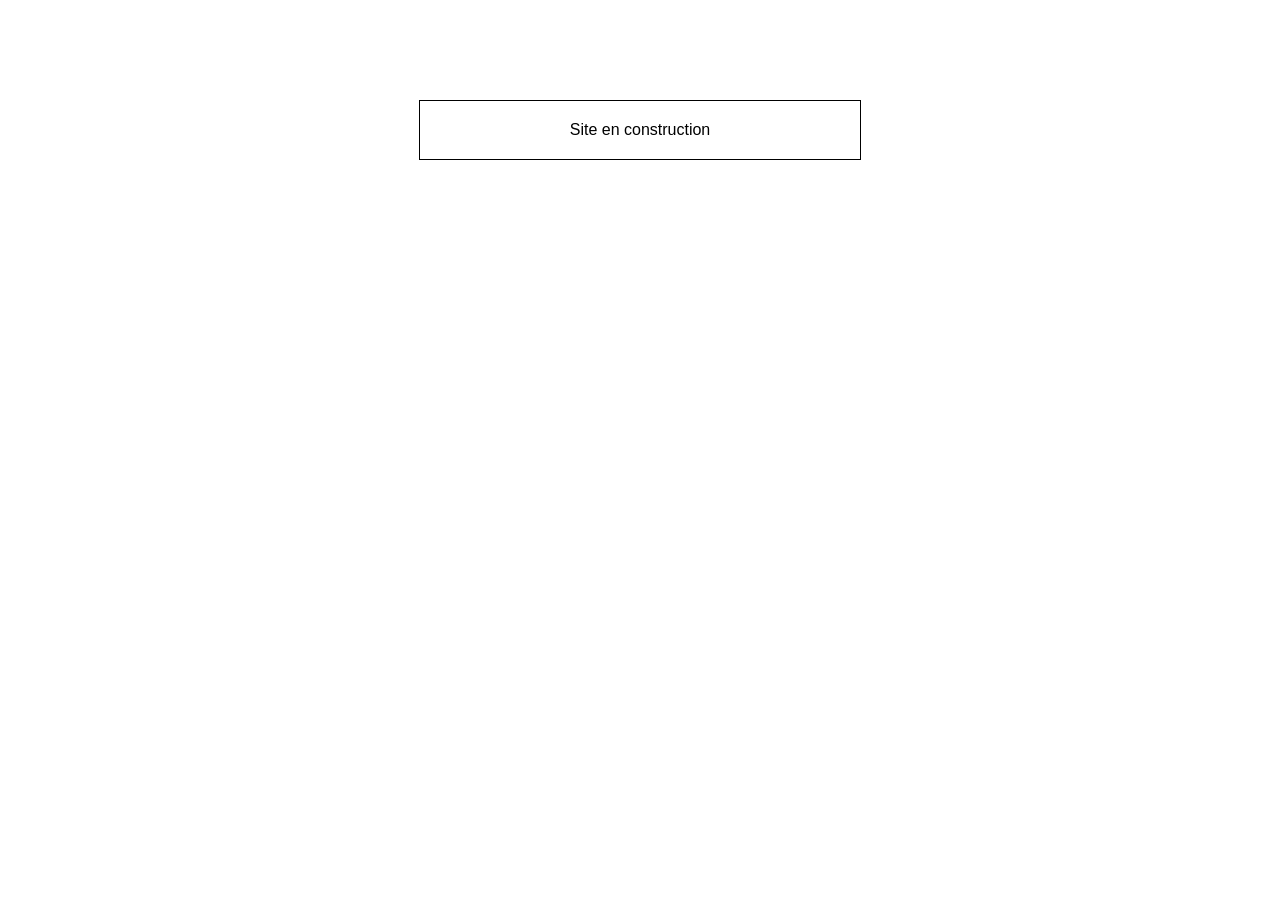
<file: index.html>
<!DOCTYPE html>
<html lang="fr">
<head>
    <meta charset="UTF-8">
    <meta name="viewport" content="width=device-width, initial-scale=1.0">
    <title>Unis-Vers Social</title>
</head>
<body>
    <div style="border: 1px solid #000; padding: 20px; max-width: 400px; margin: 100px auto; text-align: center; font-family: sans-serif;">
        Site en construction
    </div>
</body>
</html>
</file>
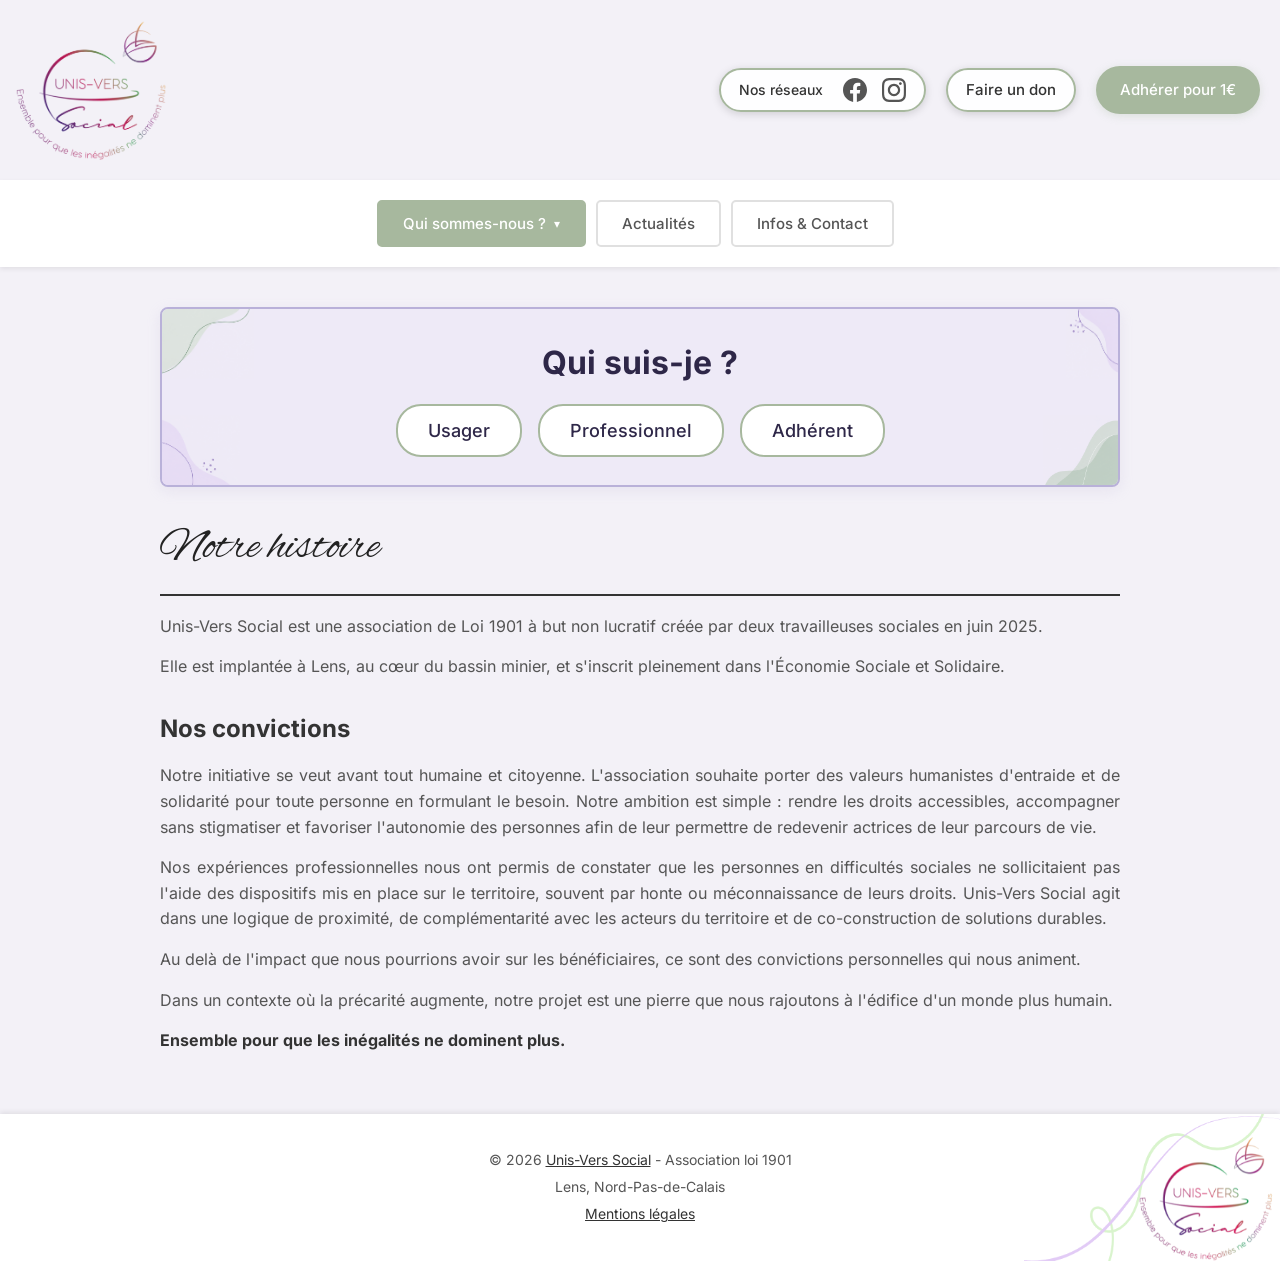
<file: private/index.html>
<!DOCTYPE html>
<html lang="fr">
<head>
    <meta charset="UTF-8">
    <meta name="viewport" content="width=device-width, initial-scale=1.0">
    <title>Unis-Vers Social - Association</title>
    <link rel="stylesheet" href="style.css">
    <script>
        // Restaure le vrai chemin après le fallback GitHub Pages (voir 404.html)
        (function () {
            var redirect = sessionStorage.redirect;
            delete sessionStorage.redirect;
            if (redirect && redirect !== location.pathname) {
                history.replaceState(null, null, redirect);
            }
        })();
    </script>
</head>
<body>
    <!-- Load Facebook SDK for JavaScript -->
    <div id="fb-root"></div>
    <script async defer crossorigin="anonymous" 
            src="https://connect.facebook.net/fr_FR/sdk.js#xfbml=1&version=v18.0"></script>

    <!-- Bandeau avec logo -->
    <header class="header-banner">
        <div class="header-content">
            <img src="logo.png" alt="Unis-Vers Social" class="logo-image" id="logoHome">
            <button type="button" class="mobile-menu-toggle" id="mobileMenuToggle" aria-label="Ouvrir le menu" aria-expanded="false" aria-controls="headerActions">
                <span></span>
                <span></span>
                <span></span>
            </button>
            <div class="header-actions" id="headerActions">
                <div class="social-networks">
                    <span class="social-label">Nos réseaux</span>
                    <a href="https://www.facebook.com/share/1DfZXjFBxr/" target="_blank" class="social-link" title="Facebook">
                    <svg width="24" height="24" viewBox="0 0 24 24" fill="currentColor">
                        <path d="M24 12.073c0-6.627-5.373-12-12-12s-12 5.373-12 12c0 5.99 4.388 10.954 10.125 11.854v-8.385H7.078v-3.47h3.047V9.43c0-3.007 1.792-4.669 4.533-4.669 1.312 0 2.686.235 2.686.235v2.953H15.83c-1.491 0-1.956.925-1.956 1.874v2.25h3.328l-.532 3.47h-2.796v8.385C19.612 23.027 24 18.062 24 12.073z"/>
                    </svg>
                </a>
                <a href="#" target="_blank" class="social-link" title="Instagram">
                    <svg width="24" height="24" viewBox="0 0 24 24" fill="currentColor">
                        <path d="M12 2.163c3.204 0 3.584.012 4.85.07 3.252.148 4.771 1.691 4.919 4.919.058 1.265.069 1.645.069 4.849 0 3.205-.012 3.584-.069 4.849-.149 3.225-1.664 4.771-4.919 4.919-1.266.058-1.644.07-4.85.07-3.204 0-3.584-.012-4.849-.07-3.26-.149-4.771-1.699-4.919-4.92-.058-1.265-.07-1.644-.07-4.849 0-3.204.013-3.583.07-4.849.149-3.227 1.664-4.771 4.919-4.919 1.266-.057 1.645-.069 4.849-.069zm0-2.163c-3.259 0-3.667.014-4.947.072-4.358.2-6.78 2.618-6.98 6.98-.059 1.281-.073 1.689-.073 4.948 0 3.259.014 3.668.072 4.948.2 4.358 2.618 6.78 6.98 6.98 1.281.058 1.689.072 4.948.072 3.259 0 3.668-.014 4.948-.072 4.354-.2 6.782-2.618 6.979-6.98.059-1.28.073-1.689.073-4.948 0-3.259-.014-3.667-.072-4.947-.196-4.354-2.617-6.78-6.979-6.98-1.281-.059-1.69-.073-4.949-.073zm0 5.838c-3.403 0-6.162 2.759-6.162 6.162s2.759 6.163 6.162 6.163 6.162-2.759 6.162-6.163c0-3.403-2.759-6.162-6.162-6.162zm0 10.162c-2.209 0-4-1.79-4-4 0-2.209 1.791-4 4-4s4 1.791 4 4c0 2.21-1.791 4-4 4zm6.406-11.845c-.796 0-1.441.645-1.441 1.44s.645 1.44 1.441 1.44c.795 0 1.439-.645 1.439-1.44s-.644-1.44-1.439-1.44z"/>
                    </svg>
                </a>
            </div>
            <a href="https://www.helloasso.com/associations/unis-vers-social/paiements/dons-association-unis-vers-social" target="_blank" class="donation-button-secondary" id="donationButton">
                Faire un don
            </a>
            <a href="https://urls.fr/rb1Bbg" target="_blank" class="join-button" id="joinButton">
                Adhérer pour 1€
            </a>
            </div>
        </div>
    </header>

    <!-- Navigation -->
    <nav class="navigation">
        <div class="nav-item has-submenu nav-not-adherent" data-submenu="qui-sommes-nous">
            <button type="button" class="nav-button nav-category-toggle active" aria-expanded="false">
                Qui sommes-nous ? <span class="nav-chevron-inline">▾</span>
            </button>
            <div class="nav-dropdown" data-submenu-panel="qui-sommes-nous">
                <button type="button" class="nav-button nav-always active" data-section="identite">Notre histoire</button>

                <button type="button" class="nav-button nav-always" data-section="equipes">Nos équipes</button>
            </div>
        </div>

        <div class="nav-item has-submenu nav-profile-only nav-hidden" data-submenu="services">
            <div class="nav-item-buttons">
                <button class="nav-button"
                        data-target-usager="services-usager"
                        data-target-professionnel="services-professionnel">Nos services & missions</button>
                <button type="button" class="nav-chevron-toggle" aria-label="Afficher les sous-pages" aria-expanded="false">▾</button>
            </div>
            <div class="nav-dropdown" data-submenu-panel="services"></div>
        </div>

        <button class="nav-button nav-profile-only nav-hidden"
                data-target-usager="modalites-usager"
                data-target-professionnel="modalites-professionnel">Nos modalités d'intervention</button>
        <button class="nav-button nav-pro-only nav-hidden"
                data-target-professionnel="partenaires-professionnel">Nos partenaires & financeurs</button>

        <div class="nav-item has-submenu nav-adherent-only nav-hidden" data-submenu="assemblee">
            <button type="button" class="nav-button nav-category-toggle" aria-expanded="false">
                Assemblée générale <span class="nav-chevron-inline">▾</span>
            </button>
            <div class="nav-dropdown" data-submenu-panel="assemblee"></div>
        </div>

        <button class="nav-button nav-always" data-section="actualites">Actualités</button>
        <button class="nav-button nav-always" data-section="contact">Infos & Contact</button>
        <span class="nav-profile-switcher" id="profileSwitcher"></span>
    </nav>

    <!-- Contenu principal -->
    <main class="main-content">
        <!-- Notre histoire -->
        <section class="content-section active" id="identite">
            <!-- Sélecteur de profil -->
            <div class="profile-selector">
                <div class="profile-selector-corners" aria-hidden="true">
                    <span class="corner-tl"></span>
                    <span class="corner-tr"></span>
                    <span class="corner-bl"></span>
                    <span class="corner-br"></span>
                </div>
                <p class="profile-selector-label">Qui suis-je ?</p>
                <div class="profile-selector-options">
                    <button class="profile-button" data-profile="usager">Usager</button>
                    <button class="profile-button" data-profile="professionnel">Professionnel</button>
                    <button class="profile-button" data-profile="adherent">Adhérent</button>
                </div>
            </div>

            <h1>Notre histoire</h1>

            <p>Unis-Vers Social est une association de Loi 1901 à but non lucratif créée par deux travailleuses sociales en juin 2025.</p>
            <p>Elle est implantée à Lens, au cœur du bassin minier, et s'inscrit pleinement dans l'Économie Sociale et Solidaire.</p>

            <h2>Nos convictions</h2>
            <p>Notre initiative se veut avant tout humaine et citoyenne. L'association souhaite porter des valeurs humanistes d'entraide et de solidarité pour toute personne en formulant le besoin. Notre ambition est simple : rendre les droits accessibles, accompagner sans stigmatiser et favoriser l'autonomie des personnes afin de leur permettre de redevenir actrices de leur parcours de vie.</p>
            <p>Nos expériences professionnelles nous ont permis de constater que les personnes en difficultés sociales ne sollicitaient pas l'aide des dispositifs mis en place sur le territoire, souvent par honte ou méconnaissance de leurs droits. Unis-Vers Social agit dans une logique de proximité, de complémentarité avec les acteurs du territoire et de co-construction de solutions durables.</p>
            <p>Au delà de l'impact que nous pourrions avoir sur les bénéficiaires, ce sont des convictions personnelles qui nous animent.</p>
            <p>Dans un contexte où la précarité augmente, notre projet est une pierre que nous rajoutons à l'édifice d'un monde plus humain.</p>
            <p><strong>Ensemble pour que les inégalités ne dominent plus.</strong></p>
        </section>

        <!-- Accueil profil Usager -->
        <section class="content-section" id="accueil-usager">
            <h1>Espace Usager</h1>
            <p>Contenu à venir.</p>
        </section>

        <!-- Accueil profil Professionnel -->
        <section class="content-section" id="accueil-professionnel">
            <h1>Espace Professionnel</h1>
            <p>Contenu à venir.</p>
        </section>

        <!-- Accueil profil Adhérent -->
        <section class="content-section" id="accueil-adherent">
            <h1>Espace Adhérent</h1>
            <p>Contenu à venir.</p>
        </section>

        <!-- Écran de code d'accès Adhérent -->
        <section class="content-section" id="adherent-code">
            <h1>Espace Adhérent</h1>
            <p>Cet espace est réservé aux adhérents de l'association. Merci de saisir votre code d'accès pour continuer.</p>
            <form id="adherentCodeForm" class="adherent-code-form">
                <input type="text" id="adherentCodeInput" class="adherent-code-input" placeholder="Code d'accès" autocomplete="off">
                <button type="submit" class="nav-button">Valider</button>
            </form>
            <p id="adherentCodeError" class="adherent-code-error" hidden>Code incorrect, merci de réessayer.</p>
        </section>

        <!-- Assemblée générale - Documents -->
        <section class="content-section" id="ag-documents">
            <h1>Documents</h1>
            <p>Contenu à venir.</p>
        </section>

        <!-- Assemblée générale - Évènements à venir -->
        <section class="content-section" id="ag-evenements">
            <h1>Évènements à venir</h1>
            <p>Contenu à venir.</p>
        </section>

        <!-- Assemblée générale - Mes propositions -->
        <section class="content-section" id="ag-propositions">
            <h1>Mes propositions</h1>
            <p>Vous avez une idée à soumettre au bureau de l'association ? Utilisez le formulaire ci-dessous.</p>
            <form id="propositionForm" class="proposition-form">
                <label for="propositionNom">Nom</label>
                <input type="text" id="propositionNom" name="nom" required>

                <label for="propositionPrenom">Prénom</label>
                <input type="text" id="propositionPrenom" name="prenom" required>

                <label for="propositionEmail">Email</label>
                <input type="email" id="propositionEmail" name="email" required>

                <label for="propositionTitre">Titre de la proposition</label>
                <input type="text" id="propositionTitre" name="titre" required>

                <label for="propositionDetail">Votre proposition</label>
                <textarea id="propositionDetail" name="detail" rows="6" required></textarea>

                <button type="submit" class="nav-button">Je soumets mon idée</button>
            </form>
            <p id="propositionSuccess" class="proposition-success" hidden>Merci, votre proposition a bien été enregistrée !</p>
        </section>

        <!-- Nos services & missions - Usager -->
        <section class="content-section" id="services-usager">
            <h1>Nos services & missions</h1>
            <p>Unis-Vers social propose à ses usagers des accompagnements individuels ou collectifs adaptés aux besoins de chacun.</p>
            <div class="service-cards">
                <button type="button" class="service-card service-card-violet" data-section="accompagnements-individuels">
                    <span class="service-card-silhouette service-card-silhouette-solo" aria-hidden="true"></span>
                    <span class="service-card-title">Accompagnements individuels</span>
                </button>
                <button type="button" class="service-card service-card-green" data-section="accompagnements-collectifs">
                    <span class="service-card-silhouette service-card-silhouette-groupe" aria-hidden="true"></span>
                    <span class="service-card-title">Accompagnements collectifs</span>
                </button>
            </div>
        </section>

        <!-- Nos services & missions - sous-pages Usager -->
        <section class="content-section" id="accompagnements-individuels">
            <h1>L'association peut vous aider sur :</h1>
            <div class="theme-accordion">
                <div class="theme-accordion-item">
                    <button type="button" class="theme-accordion-toggle theme-accent-1" aria-expanded="false" aria-controls="theme-panel-1">
                        <span class="theme-accordion-dot" aria-hidden="true"></span>
                        <span class="theme-accordion-label">Ouverture &amp; maintien de droits</span>
                        <span class="theme-accordion-chevron" aria-hidden="true">▾</span>
                    </button>
                    <div class="theme-accordion-panel" id="theme-panel-1" hidden>
                        <ul>
                            <li>Droits CAF</li>
                            <li>Droits CPAM</li>
                            <li>Droits CARSAT</li>
                            <li>Droits France Travail</li>
                            <li>Aide alimentaire</li>
                        </ul>
                    </div>
                </div>
                <div class="theme-accordion-item">
                    <button type="button" class="theme-accordion-toggle theme-accent-2" aria-expanded="false" aria-controls="theme-panel-2">
                        <span class="theme-accordion-dot" aria-hidden="true"></span>
                        <span class="theme-accordion-label">Administratif &amp; juridique</span>
                        <span class="theme-accordion-chevron" aria-hidden="true">▾</span>
                    </button>
                    <div class="theme-accordion-panel" id="theme-panel-2" hidden>
                        <ul>
                            <li>Aide à la gestion de documents</li>
                            <li>Remplir ou comprendre un formulaire</li>
                            <li>Être conseillé ou orienté</li>
                        </ul>
                    </div>
                </div>
                <div class="theme-accordion-item">
                    <button type="button" class="theme-accordion-toggle theme-accent-3" aria-expanded="false" aria-controls="theme-panel-3">
                        <span class="theme-accordion-dot" aria-hidden="true"></span>
                        <span class="theme-accordion-label">Budget</span>
                        <span class="theme-accordion-chevron" aria-hidden="true">▾</span>
                    </button>
                    <div class="theme-accordion-panel" id="theme-panel-3" hidden>
                        <ul>
                            <li>Établir ou gérer le budget</li>
                            <li>Prioriser les dépenses</li>
                            <li>Demander une aide financière</li>
                        </ul>
                    </div>
                </div>
                <div class="theme-accordion-item">
                    <button type="button" class="theme-accordion-toggle theme-accent-4" aria-expanded="false" aria-controls="theme-panel-4">
                        <span class="theme-accordion-dot" aria-hidden="true"></span>
                        <span class="theme-accordion-label">Logement</span>
                        <span class="theme-accordion-chevron" aria-hidden="true">▾</span>
                    </button>
                    <div class="theme-accordion-panel" id="theme-panel-4" hidden>
                        <ul>
                            <li>Faire et suivre ma demande de logement</li>
                            <li>Demander une mutation</li>
                            <li>Être reconnu prioritaire</li>
                            <li>Obtenir une aide à l'installation</li>
                            <li>FSL / FPEL</li>
                            <li>Adapter mon logement</li>
                            <li>Logement indigne ou indécent</li>
                        </ul>
                    </div>
                </div>
                <div class="theme-accordion-item">
                    <button type="button" class="theme-accordion-toggle theme-accent-5" aria-expanded="false" aria-controls="theme-panel-5">
                        <span class="theme-accordion-dot" aria-hidden="true"></span>
                        <span class="theme-accordion-label">Parentalité</span>
                        <span class="theme-accordion-chevron" aria-hidden="true">▾</span>
                    </button>
                    <div class="theme-accordion-panel" id="theme-panel-5" hidden>
                        <ul>
                            <li>Aide aux démarches suite séparation ou divorce</li>
                        </ul>
                    </div>
                </div>
                <div class="theme-accordion-item">
                    <button type="button" class="theme-accordion-toggle theme-accent-6" aria-expanded="false" aria-controls="theme-panel-6">
                        <span class="theme-accordion-dot" aria-hidden="true"></span>
                        <span class="theme-accordion-label">Jeunes et étudiants</span>
                        <span class="theme-accordion-chevron" aria-hidden="true">▾</span>
                    </button>
                    <div class="theme-accordion-panel" id="theme-panel-6" hidden>
                        <ul>
                            <li>Contrat jeune majeur</li>
                            <li>Bourse</li>
                            <li>RSA jeunes</li>
                            <li>Génération HDF</li>
                            <li>Aide au permis de conduire</li>
                        </ul>
                    </div>
                </div>
                <div class="theme-accordion-item">
                    <button type="button" class="theme-accordion-toggle theme-accent-7" aria-expanded="false" aria-controls="theme-panel-7">
                        <span class="theme-accordion-dot" aria-hidden="true"></span>
                        <span class="theme-accordion-label">Insertion professionnelle</span>
                        <span class="theme-accordion-chevron" aria-hidden="true">▾</span>
                    </button>
                    <div class="theme-accordion-panel" id="theme-panel-7" hidden>
                        <ul>
                            <li>Aide à la rédaction de CV et lettre de motivation</li>
                            <li>Levée des freins périphériques</li>
                            <li>Orientation vers les acteurs du territoire</li>
                        </ul>
                    </div>
                </div>
                <div class="theme-accordion-item">
                    <button type="button" class="theme-accordion-toggle theme-accent-8" aria-expanded="false" aria-controls="theme-panel-8">
                        <span class="theme-accordion-dot" aria-hidden="true"></span>
                        <span class="theme-accordion-label">Santé</span>
                        <span class="theme-accordion-chevron" aria-hidden="true">▾</span>
                    </button>
                    <div class="theme-accordion-panel" id="theme-panel-8" hidden>
                        <ul>
                            <li>Complémentaire santé solidaire</li>
                            <li>Indemnités journalières</li>
                            <li>Invalidité</li>
                            <li>Maladie professionnelle</li>
                        </ul>
                    </div>
                </div>
                <div class="theme-accordion-item">
                    <button type="button" class="theme-accordion-toggle theme-accent-9" aria-expanded="false" aria-controls="theme-panel-9">
                        <span class="theme-accordion-dot" aria-hidden="true"></span>
                        <span class="theme-accordion-label">Handicap</span>
                        <span class="theme-accordion-chevron" aria-hidden="true">▾</span>
                    </button>
                    <div class="theme-accordion-panel" id="theme-panel-9" hidden>
                        <ul>
                            <li>Dossier MDPH</li>
                            <li>Allocation Adulte Handicapé (AAH)</li>
                            <li>Allocation d'Éducation Enfant Handicapé (AEEH)</li>
                            <li>Reconnaissance en Qualité de Travailleur Handicapé (RQTH)</li>
                            <li>Prestation Compensatoire du Handicap (PCH)</li>
                            <li>Orientation scolaire et professionnelle</li>
                        </ul>
                    </div>
                </div>
                <div class="theme-accordion-item">
                    <button type="button" class="theme-accordion-toggle theme-accent-10" aria-expanded="false" aria-controls="theme-panel-10">
                        <span class="theme-accordion-dot" aria-hidden="true"></span>
                        <span class="theme-accordion-label">Vieillissement</span>
                        <span class="theme-accordion-chevron" aria-hidden="true">▾</span>
                    </button>
                    <div class="theme-accordion-panel" id="theme-panel-10" hidden>
                        <ul>
                            <li>Retraite et complémentaire</li>
                            <li>Allocation de Solidarité aux Personnes Âgées (ASPA)</li>
                            <li>Allocation Personnalisée d'Autonomie (APA)</li>
                            <li>Aide sociale départementale</li>
                            <li>Bien vieillir chez soi</li>
                        </ul>
                    </div>
                </div>
            </div>
        </section>
        <section class="content-section" id="accompagnements-collectifs">
            <h1>Accompagnements collectifs</h1>
            <p>Des ateliers thématiques de groupe seront prochainement proposés. Chacun d'entre eux sera organisé pour et avec vous. Restez connectés.</p>
        </section>

        <!-- Nos services & missions - Professionnel -->
        <section class="content-section" id="services-professionnel">
            <h1>Nos services & missions</h1>
            <p>Unis-Vers Social intervient auprès de l'ensemble des habitants qui rencontrent des difficultés sociales, administratives ou d'accès aux droits.</p>
            
            <h2>Nos missions principales</h2>
            <ul>
                <li>Réaliser un diagnostic social individualisé et définir des objectifs d'accompagnement adaptés</li>
                <li>Informer les personnes sur leurs droits et dispositifs existants</li>
                <li>Accompagner les démarches administratives et sociales, tout en favorisant l'autonomie</li>
                <li>Constituer et déposer des dossiers d'aides nécessitant l'intervention d'un travailleur social</li>
                <li>Garantir l'accès aux droits des publics isolés ou fragilisés, notamment par des actions « aller-vers »</li>
                <li>Faciliter la prise en charge des problématiques sociales sur le territoire</li>
                <li>Travailler en réseau avec les acteurs sociaux, médico-sociaux et institutionnels</li>
            </ul>

            <h2>Le pôle social</h2>
            <p>Nos actions s'organisent autour de plusieurs axes complémentaires :</p>
            <ul>
                <li><strong>Accès au droit :</strong> information, orientation, accompagnement administratif</li>
                <li><strong>Vie sociale :</strong> ateliers et actions collectives favorisant le lien social (budget, logement, parentalité, insertion, numérique, écologie…)</li>
                <li><strong>Marchés publics et appels à projets :</strong> développement d'actions structurantes pour pérenniser les missions de l'association</li>
            </ul>
        </section>

        <!-- Nos équipes -->
        <section class="content-section" id="equipes">
            <!-- Sélecteur de profil -->
            <div class="profile-selector">
                <div class="profile-selector-corners" aria-hidden="true">
                    <span class="corner-tl"></span>
                    <span class="corner-tr"></span>
                    <span class="corner-bl"></span>
                    <span class="corner-br"></span>
                </div>
                <p class="profile-selector-label">Qui suis-je ?</p>
                <div class="profile-selector-options">
                    <button class="profile-button" data-profile="usager">Usager</button>
                    <button class="profile-button" data-profile="professionnel">Professionnel</button>
                    <button class="profile-button" data-profile="adherent">Adhérent</button>
                </div>
            </div>

            <h1>Nos équipes</h1>
            <p>L'association repose sur une dynamique collective et engagée.</p>

            <h2>Les dirigeantes</h2>
            <p>L'association est portée par un duo complémentaire de professionnelles engagées :</p>
            <div class="team-grid">
                <div class="team-card">
                    <div class="team-card-corners team-card-corners-a" aria-hidden="true">
                        <span class="team-corner-bl"></span>
                        <span class="team-corner-tr"></span>
                    </div>
                    <div class="team-card-header">
                        <div class="team-photo-col">
                            <div class="team-avatar">
                                <img src="gwen.png" alt="Photo de Gwen" class="team-photo">
                            </div>
                            <h3 class="team-name-arc">
                                <svg viewBox="0 0 160 54" focusable="false" aria-hidden="true">
                                    <path id="arc-gwen" d="M 10 19 Q 80 46 150 19" fill="none"></path>
                                    <text><textPath href="#arc-gwen" startOffset="50%" text-anchor="middle">Gwen</textPath></text>
                                </svg>
                                <span class="sr-only">Gwen</span>
                            </h3>
                        </div>
                        <div class="team-role-col">
                            <p class="team-role">Conseillère en économie sociale et familiale, co-dirigeante de l'association et bénévole.</p>
                            <div class="team-postit">
                                <img src="pin.png" alt="" class="team-postit-pin" aria-hidden="true">
                                <p class="team-postit-title">Les +</p>
                                <p>Administratif/juridique, logement, budget, insertion, partenariats</p>
                            </div>
                        </div>
                    </div>
                </div>
                <div class="team-card">
                    <div class="team-card-corners team-card-corners-b" aria-hidden="true">
                        <span class="team-corner-bl"></span>
                        <span class="team-corner-tr"></span>
                    </div>
                    <div class="team-card-header">
                        <div class="team-photo-col">
                            <div class="team-avatar">
                                <img src="lea.png" alt="Photo de Léa" class="team-photo">
                            </div>
                            <h3 class="team-name-arc">
                                <svg viewBox="0 0 160 54" focusable="false" aria-hidden="true">
                                    <path id="arc-lea" d="M 10 19 Q 80 46 150 19" fill="none"></path>
                                    <text><textPath href="#arc-lea" startOffset="50%" text-anchor="middle">Léa</textPath></text>
                                </svg>
                                <span class="sr-only">Léa</span>
                            </h3>
                        </div>
                        <div class="team-role-col">
                            <p class="team-role">Monitrice éducatrice, co-dirigeante de l'association et bénévole.</p>
                            <div class="team-postit">
                                <img src="pin.png" alt="" class="team-postit-pin" aria-hidden="true">
                                <p class="team-postit-title">Les +</p>
                                <p>Santé, vieillissement, handicap, logement, budget, finances</p>
                            </div>
                        </div>
                    </div>
                </div>
            </div>

            <h2>Une équipe engagée</h2>
            <p><strong>Les bénévoles</strong>, au cœur de notre action, partagent nos valeurs de solidarité et de bienveillance. Ils contribuent activement à la vie de l'association et à la lutte contre les difficultés du quotidien.</p>
            <div class="team-grid">
                <div class="team-card">
                    <div class="team-card-corners team-card-corners-b" aria-hidden="true">
                        <span class="team-corner-bl"></span>
                        <span class="team-corner-tr"></span>
                    </div>
                    <div class="team-card-header">
                        <div class="team-photo-col">
                            <div class="team-avatar">
                                <img src="lucas.png" alt="Photo de Lucas" class="team-photo">
                            </div>
                            <h3 class="team-name-arc">
                                <svg viewBox="0 0 160 54" focusable="false" aria-hidden="true">
                                    <path id="arc-lucas" d="M 10 19 Q 80 46 150 19" fill="none"></path>
                                    <text><textPath href="#arc-lucas" startOffset="50%" text-anchor="middle">Lucas</textPath></text>
                                </svg>
                                <span class="sr-only">Lucas</span>
                            </h3>
                        </div>
                        <div class="team-role-col">
                            <p class="team-role">Développeur, bénévole de l'association</p>
                            <div class="team-postit">
                                <img src="pin.png" alt="" class="team-postit-pin" aria-hidden="true">
                                <p class="team-postit-title">Les +</p>
                                <p>Création et tenue du site internet</p>
                            </div>
                        </div>
                    </div>
                </div>
                <div class="team-card">
                    <div class="team-card-corners team-card-corners-a" aria-hidden="true">
                        <span class="team-corner-bl"></span>
                        <span class="team-corner-tr"></span>
                    </div>
                    <div class="team-card-header">
                        <div class="team-photo-col">
                            <div class="team-avatar">
                                <img src="salima.png" alt="Photo de Salima" class="team-photo">
                            </div>
                            <h3 class="team-name-arc">
                                <svg viewBox="0 0 160 54" focusable="false" aria-hidden="true">
                                    <path id="arc-salima" d="M 10 19 Q 80 46 150 19" fill="none"></path>
                                    <text><textPath href="#arc-salima" startOffset="50%" text-anchor="middle">Salima</textPath></text>
                                </svg>
                                <span class="sr-only">Salima</span>
                            </h3>
                        </div>
                        <div class="team-role-col">
                            <p class="team-role">Comptable, bénévole de l'association</p>
                            <div class="team-postit">
                                <img src="pin.png" alt="" class="team-postit-pin" aria-hidden="true">
                                <p class="team-postit-title">Les +</p>
                                <p>Création du site internet, aide à la comptabilité</p>
                            </div>
                        </div>
                    </div>
                </div>
            </div>
            <p><strong>Le bureau de l'association</strong>, garant du projet associatif, définit les orientations stratégiques et veille à la cohérence des actions menées.</p>
            <p><strong>Les partenaires professionnels</strong>, qu'ils soient associatifs, institutionnels ou privés, participent à une prise en charge globale et coordonnée des publics.</p>
            <p><strong>Les salariés</strong>, amenés à rejoindre la structure dans le cadre de marchés publics ou d'appels à projets, viendront renforcer l'expertise et la capacité d'action de l'association.</p>
        </section>

        <!-- Nos modalités d'intervention - Usager -->
        <section class="content-section" id="modalites-usager">
            <h1>Nos modalités d'intervention</h1>
            <p>Vous habitez dans l'une des 36 communes de la Communauté d'Agglomération de Lens-Liévin (CALL), l'association peut vous rencontrer à domicile après un premier contact par téléphone ou mail.</p>
            <p>Vous habitez dans le Bassin minier mais ne faites pas partie de la CALL ou vous ne voulez pas nous recevoir chez vous, nous pouvons vous conseiller par téléphone ou lors d'une de nos permanences.</p>
            <div class="modalites-links">
                <button type="button" class="modalite-link section-nav-link" data-section="contact">
                    <span class="modalite-link-icon" aria-hidden="true">
                        <svg viewBox="0 0 24 24" width="28" height="28" fill="none" stroke="currentColor" stroke-width="2" stroke-linecap="round" stroke-linejoin="round"><path d="M4 4h16v16H4z" opacity="0"/><path d="M3 6l9 7 9-7"/><rect x="3" y="4" width="18" height="16" rx="2"/></svg>
                    </span>
                    <span>Contacter l'association</span>
                </button>
                <a class="modalite-link" href="https://www.agglo-lenslievin.fr/le-territoire-de-la-communaute-dagglomeration-de-lens-lievin/36-communes/" target="_blank" rel="noopener">
                    <span class="modalite-link-icon" aria-hidden="true">
                        <svg viewBox="0 0 24 24" width="28" height="28" fill="none" stroke="currentColor" stroke-width="2" stroke-linecap="round" stroke-linejoin="round"><path d="M12 21s-7-6.2-7-11.5A7 7 0 0 1 19 9.5C19 14.8 12 21 12 21z"/><circle cx="12" cy="9.5" r="2.5"/></svg>
                    </span>
                    <span>Savoir si je fais partie de la CALL</span>
                </a>
            </div>
        </section>

        <!-- Nos modalités d'intervention - Professionnel -->
        <section class="content-section" id="modalites-professionnel">
            <h1>Nos modalités d'intervention</h1>
            <p>Unis-Vers Social privilégie une intervention de proximité, adaptée aux réalités du territoire.</p>
            <ul>
                <li>Permanences physiques dans les communes partenaires mettant à disposition un lieu d'accueil</li>
                <li>Permanence téléphonique du lundi au vendredi, de 9h à 17h</li>
                <li>Contact par mail pour toute demande effectuée en dehors des horaires d'ouverture</li>
                <li>Accueil sur rendez-vous ou orientation par les partenaires du territoire</li>
            </ul>
            <p>Les modalités précises (lieux, horaires, prise de rendez-vous) sont communiquées en fonction des communes et des partenariats en cours.</p>
            <p>Notre secteur d'intervention couvre en priorité la Communauté d'Agglomération de Lens-Liévin et la Communauté d'Agglomération Béthune Bruay Artois Lys Romane, avec une vocation à s'étendre à l'ensemble du Nord et du Pas-de-Calais.</p>
        </section>

        <!-- Nos partenaires & financeurs - Professionnel -->
        <section class="content-section" id="partenaires-professionnel">
            <h1>Nos partenaires & financeurs</h1>
            <p>Unis-Vers Social inscrit son action dans une logique de coopération territoriale.</p>
            
            <h2>Nos partenaires</h2>
            <p>Nous travaillons en complémentarité avec :</p>
            <ul>
                <li>Les collectivités territoriales et les communes</li>
                <li>Les associations locales</li>
                <li>Les structures publiques et privées du champ social et médico-social</li>
            </ul>
            <p>Ces partenariats permettent d'harmoniser les pratiques, de faciliter l'orientation des publics et de construire des actions communes au service des habitants.</p>

            <h2>Nos financeurs</h2>
            <p>Le fonctionnement de l'association repose sur :</p>
            <ul>
                <li>Les subventions publiques, notamment pour le démarrage de l'activité</li>
                <li>Les dons et cotisations, ouverts à tous</li>
                <li>Les marchés publics et appels à projets, garants de la pérennité et de l'indépendance financière</li>
            </ul>
            <p>L'association vise à terme l'obtention des agréments Entreprise Solidaire d'Utilité Sociale (ESUS) et Association Reconnue d'Utilité Publique (ARUP), gages de reconnaissance et de solidité de son action.</p>
        </section>

        <!-- Actualités -->
        <section class="content-section" id="actualites">
            <!-- Sélecteur de profil -->
            <div class="profile-selector">
                <div class="profile-selector-corners" aria-hidden="true">
                    <span class="corner-tl"></span>
                    <span class="corner-tr"></span>
                    <span class="corner-bl"></span>
                    <span class="corner-br"></span>
                </div>
                <p class="profile-selector-label">Qui suis-je ?</p>
                <div class="profile-selector-options">
                    <button class="profile-button" data-profile="usager">Usager</button>
                    <button class="profile-button" data-profile="professionnel">Professionnel</button>
                    <button class="profile-button" data-profile="adherent">Adhérent</button>
                </div>
            </div>

            <h1>Actualités</h1>
            <p>Retrouvez toutes nos dernières actualités et actions sur notre page Facebook :</p>
            <div class="fb-container">
                <iframe src="https://www.facebook.com/plugins/page.php?href=https%3A%2F%2Fwww.facebook.com%2Fprofile.php%3Fid%3D61581809484641&tabs=timeline&width=500&height=600&small_header=false&adapt_container_width=true&hide_cover=false&show_facepile=true" 
                        width="500" 
                        height="600" 
                        style="border:none;overflow:hidden;max-width:100%;" 
                        scrolling="no" 
                        frameborder="0" 
                        allowfullscreen="true" 
                        allow="autoplay; clipboard-write; encrypted-media; picture-in-picture; web-share"></iframe>
            </div>
            <p style="margin-top: 20px;"><a href="https://www.facebook.com/people/Association-Unis-Vers-Social/61581809484641/" target="_blank" class="contact-link">→ Voir notre page Facebook</a></p>
        </section>

        <!-- Infos & Contact -->
        <section class="content-section" id="contact">
            <!-- Sélecteur de profil -->
            <div class="profile-selector">
                <div class="profile-selector-corners" aria-hidden="true">
                    <span class="corner-tl"></span>
                    <span class="corner-tr"></span>
                    <span class="corner-bl"></span>
                    <span class="corner-br"></span>
                </div>
                <p class="profile-selector-label">Qui suis-je ?</p>
                <div class="profile-selector-options">
                    <button class="profile-button" data-profile="usager">Usager</button>
                    <button class="profile-button" data-profile="professionnel">Professionnel</button>
                    <button class="profile-button" data-profile="adherent">Adhérent</button>
                </div>
            </div>

            <h1>Infos & Contact</h1>
            
            <h2>Nous contacter</h2>
            <p><strong>Téléphone :</strong> 06.51.07.83.58</p>
            <p><strong>Email :</strong> contact@unis-vers-social.fr</p>
            <p><strong>Adresse :</strong> Le Toit Commun au 15 Rue Lanoy à Lens, Nord-Pas-de-Calais</p>
            
            <h2>Horaires de permanence</h2>
            <p><strong>Permanence téléphonique :</strong><br>
Du lundi au vendredi, de 9h à 17h</p>
            <p><strong>Permanences physiques :</strong><br>
Sur rendez-vous dans les communes partenaires</p>
            
            <h2>Suivez-nous</h2>
            <p>Retrouvez toutes nos actualités et actions sur nos réseaux sociaux :</p>
            <ul>
                <li><strong>Facebook :</strong> <a href="https://www.facebook.com/share/1DfZXjFBxr/" target="_blank">Page Facebook Unis-Vers Social</a></li>
                <li><strong>Instagram :</strong> Prochainement disponible</li>
            </ul>
            
            <h2>Faire un don</h2>
            <p>Votre soutien est essentiel pour poursuivre nos actions au service des personnes en difficulté. Vous pouvez faire un don en ligne via HelloAsso :</p>
            <p><a href="https://www.helloasso.com/associations/unis-vers-social/paiements/dons-association-unis-vers-social" target="_blank" class="contact-link">→ Faire un don en ligne</a></p>
            
            <h2>Rejoindre l'association</h2>
            <p>Vous souhaitez devenir bénévole ou adhérer à l'association ? N'hésitez pas à nous contacter pour échanger sur les différentes façons de vous impliquer.</p>
        </section>

        <!-- Mentions légales -->
        <section class="content-section" id="mentions-legales">
            <h1>Mentions légales</h1>

            <h2>Éditeur du site</h2>
            <p>Le présent site est édité par l'association <strong>Unis-Vers Social</strong>, association loi 1901.</p>
            <p><strong>Forme juridique :</strong> Association loi 1901</p>
            <p><strong>Siège social / coordonnées :</strong> Le Toit Commun, 15 Rue Lanoy, Lens, Nord-Pas-de-Calais</p>
            <p><strong>SIRET :</strong> 990 890 220 00017</p>
            <p><strong>Code APE :</strong> 94.99Z</p>
            <p><strong>Email :</strong> contact@unis-vers-social.fr</p>

            <h2>Directrice de la publication</h2>
            <p>La publication du site est assurée par les co-dirigeantes de l'association, Gwen et Léa.</p>

            <h2>Hébergement</h2>
            <p>Ce site est hébergé par :</p>
            <p><strong>GitHub, Inc.</strong><br>
            88 Colin P. Kelly Jr. Street, San Francisco, CA 94107, États-Unis</p>

            <h2>Nom de domaine</h2>
            <p>Le nom de domaine de ce site est enregistré auprès de :</p>
            <p><strong>OVH SAS</strong><br>
            2 rue Kellermann, 59100 Roubaix, France</p>

            <h2>Propriété intellectuelle</h2>
            <p>L'ensemble des contenus présents sur ce site (textes, images, logo) est la propriété d'Unis-Vers Social, sauf mention contraire, et ne peut être reproduit sans autorisation préalable.</p>
        </section>
    </main>

    <!-- Footer -->
    <footer class="footer">
        <img src="footer-bottom-right.png" alt="" class="footer-decoration" aria-hidden="true">
        <p>&copy; 2026 <a href="Statuts association Unis-Vers Social.pdf" target="_blank" class="footer-link">Unis-Vers Social</a> - Association loi 1901</p>
        <p>Lens, Nord-Pas-de-Calais</p>
        <p><button type="button" class="footer-link footer-link-button section-nav-link" data-section="mentions-legales">Mentions légales</button></p>
    </footer>

    <script src="script.js"></script>
</body>
</html>
</file>
<file: private/style.css>
/* Police manuscrite pour les grands titres (licence OFL, libre d'usage) */
@font-face {
    font-family: 'Alex Brush';
    src: url('fonts/AlexBrush.woff2') format('woff2'),
         url('fonts/AlexBrush.ttf') format('truetype');
    font-weight: 400;
    font-style: normal;
    font-display: swap;
}

/* Police de corps pour tout le reste du site (licence OFL, libre d'usage) */
@font-face {
    font-family: 'Inter';
    src: url('fonts/Inter-Regular.woff2') format('woff2'),
         url('fonts/Inter-Regular.ttf') format('truetype');
    font-weight: 400;
    font-style: normal;
    font-display: swap;
}

@font-face {
    font-family: 'Inter';
    src: url('fonts/Inter-Medium.woff2') format('woff2'),
         url('fonts/Inter-Medium.ttf') format('truetype');
    font-weight: 500;
    font-style: normal;
    font-display: swap;
}

@font-face {
    font-family: 'Inter';
    src: url('fonts/Inter-SemiBold.woff2') format('woff2'),
         url('fonts/Inter-SemiBold.ttf') format('truetype');
    font-weight: 600;
    font-style: normal;
    font-display: swap;
}

@font-face {
    font-family: 'Inter';
    src: url('fonts/Inter-Bold.woff2') format('woff2'),
         url('fonts/Inter-Bold.ttf') format('truetype');
    font-weight: 700;
    font-style: normal;
    font-display: swap;
}

/* ==========================================================================
   Palette centralisée — seul endroit à modifier pour changer les couleurs
   ========================================================================== */
:root {
    /* Marque */
    --color-primary: #A7B89E;
    --color-primary-hover: #8E9C86;
    --color-secondary: #B9B1D9;
    --color-secondary-hover: #9D96B8;
    --color-secondary-tint: #F1EFF7;
    --color-primary-tint: #EEF2EC;
    --color-offwhite: #F3F1F7;
    --color-highlight-bg: #B9B1D9;
    --color-highlight-bg-soft: #EAE8F4;
    --color-highlight-text: #2E2748;

    /* Neutres */
    --color-white: #ffffff;
    --color-text: #333333;
    --color-text-muted: #555555;
    --color-text-heading: #222222;
    --color-border: #e0e0e0;
    --color-border-hover: #999999;
    --color-bg-hover: #f0f0f0;

    /* Retours utilisateur */
    --color-error: #c0392b;
    --color-success: #1e7e34;

    /* Réseaux sociaux */
    --color-facebook: #1877f2;
    --color-instagram: #e4405f;
}

/* Reset et styles de base */
* {
    margin: 0;
    padding: 0;
    box-sizing: border-box;
}

/* Les éléments de formulaire n'héritent pas de la police du body par défaut */
button, input, textarea, select {
    font-family: inherit;
}

html {
    overflow-x: hidden;
}

body {
    font-family: 'Inter', 'Segoe UI', Tahoma, Geneva, Verdana, sans-serif;
    line-height: 1.6;
    color: var(--color-text);
    background-color: var(--color-offwhite);
    overflow-x: hidden;
    width: 100%;
}

/* Contenu réservé aux lecteurs d'écran (ex : nom réel derrière un rendu SVG décoratif) */
.sr-only {
    position: absolute;
    width: 1px;
    height: 1px;
    overflow: hidden;
    clip: rect(0, 0, 0, 0);
    white-space: nowrap;
}

/* Bandeau header */
.header-banner {
    width: 100%;
    background-color: var(--color-offwhite);
    box-shadow: 0 2px 5px rgba(0, 0, 0, 0.1);
    padding: 20px 0;
}

.header-content {
    width: 100%;
    max-width: none;
    padding: 0 20px 0 15px;
    display: flex;
    justify-content: space-between;
    align-items: center;
}

.logo-image {
    height: 140px;
    width: auto;
    display: block;
    margin-left: 0;
    cursor: pointer;
}

.header-actions {
    display: flex;
    gap: 20px;
    align-items: center;
}

/* Bouton burger — masqué sur desktop, activé uniquement en media query mobile */
.mobile-menu-toggle {
    display: none;
    flex-direction: column;
    justify-content: center;
    gap: 5px;
    width: 44px;
    height: 44px;
    background: transparent;
    border: 2px solid var(--color-border);
    border-radius: 5px;
    cursor: pointer;
    padding: 0;
}

.mobile-menu-toggle span {
    display: block;
    width: 22px;
    height: 2px;
    margin: 0 auto;
    background-color: var(--color-text);
    border-radius: 2px;
    transition: transform 0.25s ease, opacity 0.25s ease;
}

body.mobile-menu-open .mobile-menu-toggle span:nth-child(1) {
    transform: translateY(7px) rotate(45deg);
}

body.mobile-menu-open .mobile-menu-toggle span:nth-child(2) {
    opacity: 0;
}

body.mobile-menu-open .mobile-menu-toggle span:nth-child(3) {
    transform: translateY(-7px) rotate(-45deg);
}

.social-networks {
    display: flex;
    align-items: center;
    gap: 15px;
    background-color: rgba(255, 255, 255, 0.95);
    border: 2px solid var(--color-primary);
    padding: 8px 18px;
    border-radius: 25px;
    box-shadow: 0 2px 8px rgba(0, 0, 0, 0.15);
}

.social-label {
    font-size: 14px;
    font-weight: 500;
    color: var(--color-text);
    margin-right: 5px;
}

.social-link {
    color: var(--color-text-muted);
    transition: color 0.3s ease, transform 0.2s ease;
    display: flex;
    align-items: center;
}

.social-link:hover {
    color: var(--color-facebook);
    transform: scale(1.1);
}

.social-link:last-child:hover {
    color: var(--color-instagram);
}

/* Bouton Faire un don (secondaire, calqué sur "Nos réseaux") */
.donation-button-secondary {
    background-color: rgba(255, 255, 255, 0.95);
    color: var(--color-text);
    border: 2px solid var(--color-primary);
    text-decoration: none;
    padding: 8px 18px;
    border-radius: 25px;
    font-size: 15px;
    font-weight: 500;
    box-shadow: 0 2px 8px rgba(0, 0, 0, 0.15);
    transition: all 0.3s ease;
    white-space: nowrap;
}

.donation-button-secondary:hover {
    transform: scale(1.05);
    box-shadow: 0 2px 8px rgba(167, 184, 158, 0.35);
}

/* "Faire un don" devient le bouton principal une fois l'espace Adhérent débloqué */
.donation-button-secondary.is-primary {
    background-color: var(--color-primary);
    color: var(--color-white);
    border-color: var(--color-primary);
    box-shadow: 0 2px 8px rgba(167, 184, 158, 0.3);
}

.donation-button-secondary.is-primary:hover {
    background-color: var(--color-primary-hover);
    border-color: var(--color-primary-hover);
    box-shadow: 0 4px 12px rgba(167, 184, 158, 0.4);
}

/* Bouton Adhérer (principal) */
.join-button {
    background-color: var(--color-primary);
    color: var(--color-white);
    text-decoration: none;
    padding: 12px 24px;
    border-radius: 25px;
    font-size: 15px;
    font-weight: 500;
    box-shadow: 0 2px 8px rgba(167, 184, 158, 0.3);
    transition: all 0.3s ease;
    white-space: nowrap;
}

.join-button:hover {
    background-color: var(--color-primary-hover);
    transform: translateY(-2px);
    box-shadow: 0 4px 12px rgba(167, 184, 158, 0.4);
}

.join-button.nav-hidden {
    display: none;
}

/* Navigation */
.navigation {
    background-color: var(--color-white);
    display: flex;
    justify-content: center;
    flex-wrap: wrap;
    gap: 10px;
    padding: 20px;
    box-shadow: 0 2px 5px rgba(0, 0, 0, 0.08);
}

.nav-button {
    background-color: transparent;
    color: var(--color-text-muted);
    border: 2px solid var(--color-border);
    padding: 12px 24px;
    font-size: 15px;
    font-weight: 500;
    cursor: pointer;
    border-radius: 5px;
    transition: all 0.3s ease;
    white-space: nowrap;
}

.nav-button:hover {
    background-color: var(--color-secondary-tint);
    border-color: var(--color-secondary);
    color: var(--color-secondary);
}

.nav-button.active {
    background-color: var(--color-primary);
    color: var(--color-white);
    border-color: var(--color-primary);
}

.nav-button.active:hover {
    background-color: var(--color-primary-hover);
    border-color: var(--color-primary-hover);
    color: var(--color-white);
}

.nav-button.nav-hidden,
.nav-item.nav-hidden,
.nav-item.has-submenu.nav-hidden,
.nav-chevron-toggle.nav-hidden,
.nav-dropdown.nav-hidden {
    display: none;
}

/* Nav avec sous-menu (Qui sommes-nous ? / Nos équipes / Nos services & missions) */
.has-submenu {
    position: relative;
}

.nav-item.has-submenu {
    display: inline-flex;
    flex-direction: column;
}

.nav-category-toggle {
    display: inline-flex;
    align-items: center;
    gap: 8px;
}

.nav-chevron-inline {
    font-size: 12px;
    transition: transform 0.3s ease;
}

.nav-item-buttons {
    display: flex;
    align-items: stretch;
    border: 2px solid var(--color-border);
    border-radius: 5px;
    overflow: hidden;
    transition: all 0.3s ease;
}

.nav-item-buttons:hover {
    border-color: var(--color-secondary);
}

.nav-item .nav-item-buttons .nav-button {
    border: none;
    border-radius: 0;
}

.nav-chevron-toggle {
    background-color: transparent;
    border: none;
    padding: 0 14px;
    font-size: 12px;
    color: var(--color-text-muted);
    cursor: pointer;
    transition: all 0.3s ease;
}

.nav-chevron-toggle:hover {
    background-color: var(--color-secondary-tint);
    color: var(--color-secondary);
}

/* Uniformise le chevron des menus "bouton scindé" (ex: Nos services & missions)
   avec celui des menus catégorie (ex: Qui sommes-nous ?) : pas de séparateur visible,
   même fond au survol que le libellé, pour former un seul bloc cohérent. */
.nav-item-buttons .nav-chevron-toggle {
    padding: 0 16px;
    font-size: 11px;
}

.has-submenu.open > .nav-category-toggle .nav-chevron-inline {
    transform: rotate(180deg);
}

.has-submenu.open > .nav-item-buttons > .nav-chevron-toggle {
    transform: rotate(180deg);
}

.has-submenu.open > .nav-subitem-row > .nav-chevron-toggle {
    transform: rotate(90deg);
}

.nav-dropdown {
    display: none;
    position: absolute;
    top: 100%;
    left: 0;
    margin-top: 0;
    min-width: 100%;
    width: max-content;
    background-color: var(--color-white);
    border: 2px solid var(--color-border);
    border-radius: 5px;
    box-shadow: 0 4px 12px rgba(0, 0, 0, 0.12);
    padding: 8px;
    flex-direction: column;
    gap: 4px;
    z-index: 20;
}

.has-submenu.open > .nav-dropdown {
    display: flex;
}

@media (hover: hover) and (pointer: fine) {
    .has-submenu:hover > .nav-dropdown {
        display: flex;
    }

    .has-submenu:hover > .nav-dropdown.nav-hidden {
        display: none;
    }
}

.nav-dropdown button {
    background-color: transparent;
    border: none;
    text-align: left;
    padding: 10px 14px;
    border-radius: 4px;
    color: var(--color-text-muted);
    font-size: 14px;
    cursor: pointer;
    transition: background-color 0.2s ease;
}

.nav-dropdown button:hover {
    background-color: var(--color-secondary-tint);
    color: var(--color-secondary);
}

/* Sous-menu imbriqué "Nos équipes" (dans "Qui sommes-nous ?"), déroulé à droite */
.nav-subitem.has-submenu {
    display: block;
    width: 100%;
}

.nav-subitem-row {
    display: flex;
    align-items: stretch;
    border-radius: 4px;
    overflow: hidden;
    transition: background-color 0.2s ease;
}

.nav-subitem-row:hover {
    background-color: var(--color-secondary-tint);
}

.nav-subitem-row.active {
    background-color: var(--color-primary);
}

.nav-subitem-row.active:hover {
    background-color: var(--color-primary-hover);
}

.nav-subitem-row.active .nav-button,
.nav-subitem-row.active .nav-chevron-toggle {
    color: var(--color-white);
}

.nav-subitem-row .nav-button {
    flex: 1;
    background-color: transparent;
    border: none;
    border-radius: 0;
    text-align: left;
    padding: 10px 14px;
    font-size: 14px;
}

.nav-subitem-row .nav-chevron-toggle {
    border-left: none;
    padding: 0 12px;
    font-size: 11px;
}

.nav-dropdown.nav-dropdown-flyout {
    top: 0;
    left: 100%;
    margin-top: 0;
    margin-left: 0;
}

.nav-profile-switcher {
    display: flex;
    gap: 10px;
    flex-wrap: wrap;
}


/* Sélecteur "Qui suis-je ?" — mis en avant dans la hiérarchie visuelle */
.profile-selector {
    position: relative;
    z-index: 0;
    background-color: #EEEAF7;
    border: 2px solid var(--color-highlight-bg);
    border-radius: 8px;
    padding: 28px 25px;
    margin-bottom: 25px;
    text-align: center;
    box-shadow: 0 4px 14px rgba(185, 177, 217, 0.2);
    overflow: hidden;
}

.profile-selector-corners {
    position: absolute;
    inset: 0;
    pointer-events: none;
    z-index: -1;
}

.profile-selector-corners span {
    position: absolute;
    width: 40%;
    height: 40%;
    background-repeat: no-repeat;
    background-size: contain;
}

.profile-selector-corners .corner-tl {
    top: 0;
    left: 0;
    background-image: url('top-left.png');
    background-position: top left;
}

.profile-selector-corners .corner-tr {
    top: 0;
    right: 0;
    background-image: url('top-right.png');
    background-position: top right;
}

.profile-selector-corners .corner-bl {
    bottom: 0;
    left: 0;
    background-image: url('bottom-left.png');
    background-position: bottom left;
}

.profile-selector-corners .corner-br {
    bottom: 0;
    right: 0;
    background-image: url('bottom-right.png');
    background-position: bottom right;
}

/* Nos équipes : mêmes illustrations de coin que l'encart "Qui suis-je ?",
   replacées différemment selon la personne (voir HTML pour la répartition). */
.team-card-corners {
    position: absolute;
    inset: 0;
    pointer-events: none;
    z-index: -1;
}

.team-card-corners span {
    position: absolute;
    width: 40%;
    height: 40%;
    background-repeat: no-repeat;
    background-size: contain;
}

.team-card-corners .team-corner-bl {
    bottom: 0;
    left: 0;
    background-position: bottom left;
}

.team-card-corners .team-corner-tr {
    top: 0;
    right: 0;
    background-position: top right;
}

.team-card-corners-a .team-corner-bl {
    background-image: url('top-left.png');
    /* Cette image est conçue pour un coin haut : miroir vertical pour que
       sa masse colorée colle bien au coin bas où elle est replacée ici. */
    transform: scaleY(-1);
}

.team-card-corners-a .team-corner-tr {
    background-image: url('top-right.png');
}

.team-card-corners-b .team-corner-bl {
    background-image: url('bottom-left.png');
}

.team-card-corners-b .team-corner-tr {
    background-image: url('bottom-right.png');
    /* Cette image est conçue pour un coin bas : miroir vertical pour que
       sa masse colorée colle bien au coin haut où elle est replacée ici. */
    transform: scaleY(-1);
}

.profile-selector.profile-selector-hidden {
    display: none;
}

.content-section .profile-selector-label {
    font-size: 32px;
    font-weight: 700;
    margin-bottom: 16px;
    color: var(--color-highlight-text);
    text-align: center;
}

.profile-selector-options {
    display: flex;
    justify-content: center;
    gap: 16px;
    flex-wrap: wrap;
}

.profile-button {
    background-color: var(--color-white);
    color: var(--color-highlight-text);
    border: 2px solid var(--color-primary);
    padding: 14px 30px;
    font-size: 18px;
    font-weight: 500;
    cursor: pointer;
    border-radius: 25px;
    transition: all 0.3s ease;
}

.profile-button:hover {
    background-color: var(--color-primary);
    border-color: var(--color-primary);
    color: var(--color-white);
}

/* Écran de code d'accès Adhérent */
.adherent-code-form {
    display: flex;
    justify-content: center;
    gap: 12px;
    flex-wrap: wrap;
    margin: 25px 0 10px;
}

.adherent-code-input {
    flex: 0 1 260px;
    padding: 12px 18px;
    font-size: 15px;
    border: 2px solid var(--color-border);
    border-radius: 5px;
    color: var(--color-text);
    text-align: center;
}

.adherent-code-input:focus {
    outline: none;
    border-color: var(--color-border-hover);
}

.adherent-code-error {
    color: var(--color-error);
    font-weight: 500;
}

/* Formulaire "Mes propositions" */
.proposition-form {
    display: flex;
    flex-direction: column;
    gap: 6px;
    margin: 25px 0;
    max-width: 600px;
}

.proposition-form label {
    font-weight: 600;
    color: var(--color-text);
    margin-top: 12px;
}

.proposition-form input,
.proposition-form textarea {
    padding: 12px 16px;
    font-size: 15px;
    border: 2px solid var(--color-border);
    border-radius: 5px;
    color: var(--color-text);
    font-family: inherit;
    resize: vertical;
}

.proposition-form input:focus,
.proposition-form textarea:focus {
    outline: none;
    border-color: var(--color-border-hover);
}

.proposition-form button {
    align-self: flex-start;
    margin-top: 20px;
}

.proposition-success {
    color: var(--color-success);
    font-weight: 500;
    margin-top: 15px;
}

/* Contenu principal */
.main-content {
    max-width: 1000px;
    margin: 40px auto;
    padding: 0 20px;
    min-height: 60vh;
}

.content-section {
    display: none;
    animation: fadeIn 0.4s ease;
}

.content-section.active {
    display: block;
}

@keyframes fadeIn {
    from {
        opacity: 0;
        transform: translateY(10px);
    }
    to {
        opacity: 1;
        transform: translateY(0);
    }
}

.content-section h1 {
    font-family: 'Alex Brush', cursive;
    font-weight: 400;
    font-size: 46px;
    color: var(--color-text-heading);
    margin-bottom: 18px;
    padding-bottom: 8px;
    border-bottom: 2px solid var(--color-text);
}

.content-section h2 {
    font-size: 24px;
    color: var(--color-text);
    margin-top: 30px;
    margin-bottom: 15px;
}

.content-section p {
    margin-bottom: 15px;
    text-align: justify;
    color: var(--color-text-muted);
}

.content-section ul {
    margin: 20px 0;
    padding-left: 25px;
}

.content-section li {
    margin-bottom: 10px;
    color: var(--color-text-muted);
}

.content-section strong {
    color: var(--color-text);
}

.content-section a {
    color: var(--color-text);
    text-decoration: underline;
    transition: color 0.3s ease;
}

.content-section a:hover {
    color: var(--color-text-muted);
}

.contact-link {
    display: inline-block;
    font-weight: 500;
    font-size: 16px;
    margin-top: 10px;
}

/* Widget Facebook */
.fb-container {
    display: flex;
    justify-content: center;
    margin: 30px 0;
    width: 100%;
}

/* Footer */
.footer {
    position: relative;
    background-color: var(--color-white);
    color: var(--color-text-muted);
    text-align: center;
    padding: 30px 20px;
    margin-top: 60px;
    overflow: hidden;
    box-shadow: 0 -2px 5px rgba(0, 0, 0, 0.08);
}

.footer p {
    position: relative;
    z-index: 1;
    margin: 5px 0;
    font-size: 14px;
}

.footer-decoration {
    position: absolute;
    right: 0;
    top: 0;
    bottom: 0;
    height: 100%;
    width: auto;
    opacity: 1;
    pointer-events: none;
}

.footer-link {
    color: var(--color-text);
    text-decoration: underline;
    transition: opacity 0.3s ease;
}

.footer-link:hover {
    opacity: 0.7;
}

.footer-link-button {
    background: none;
    border: none;
    padding: 0;
    font: inherit;
    font-size: 14px;
    cursor: pointer;
}

/* Nos équipes : cartes dirigeantes / bénévoles */
.team-grid {
    display: grid;
    grid-template-columns: repeat(2, 1fr);
    gap: 24px;
    margin: 20px 0 30px;
}

/* Carte dans le même mauve pâle que l'encart "Qui suis-je ?" */
.team-card {
    position: relative;
    z-index: 0;
    background-color: #EEEAF7;
    border: 2px solid var(--color-highlight-bg);
    border-radius: 8px;
    padding: 20px 22px 20px;
    text-align: left;
}

/* En-tête : photo + nom dans une colonne à gauche (tirée en débord sur le
   coin de la carte via des marges négatives), description du rôle à droite. */
.team-card-header {
    display: flex;
    align-items: flex-start;
    gap: 20px;
}

.team-photo-col {
    flex: 0 0 auto;
    width: 160px;
    margin-top: -34px;
    margin-left: -34px;
    display: flex;
    flex-direction: column;
    align-items: center;
}

.team-avatar {
    width: 160px;
    height: 160px;
    flex-shrink: 0;
    border-radius: 50%;
    display: flex;
    align-items: center;
    justify-content: center;
    background-color: var(--color-white);
    border: 4px solid var(--color-white);
    box-shadow: 0 8px 16px rgba(46, 39, 72, 0.25);
    color: var(--color-secondary);
}

.team-photo {
    width: 100%;
    height: 100%;
    border-radius: 50%;
    object-fit: cover;
    display: block;
}

.team-name-arc {
    width: 160px;
    height: 54px;
    margin: 8px 0 0;
}

.team-name-arc svg {
    width: 100%;
    height: 100%;
    overflow: visible;
}

.team-name-arc text {
    font-size: 22px;
    font-weight: 700;
    fill: var(--color-highlight-text);
    font-family: inherit;
}

.team-role-col {
    flex: 1;
    min-width: 0;
}

.content-section .team-role {
    margin-top: 14px;
    color: var(--color-text);
    text-align: left;
    font-size: 16px;
    font-weight: 700;
    margin-bottom: 0;
}

/* Post-it "Les +" tenu par une punaise : ancré dans le flux normal avec un
   margin-top positif (toujours sous le contenu de l'en-tête, quelle que soit
   sa hauteur — donc jamais de chevauchement), puis tiré vers le coin bas-droit
   via des marges négatives calibrées sur le padding de la carte, pour qu'il
   déborde réellement par-dessus le bord de la carte sans jamais mordre le
   texte ni dépasser la marge de page disponible. Toujours dans le même vert
   pâle, pour tous les membres. */
.team-postit {
    width: fit-content;
    max-width: 320px;
    margin: 14px -34px -32px auto;
    padding: 26px 22px 20px;
    border-radius: 4px;
    box-shadow: 0 8px 18px rgba(0, 0, 0, 0.2);
    position: relative;
    transform: rotate(-2deg);
    background-color: var(--color-primary-tint);
    color: var(--color-text);
}

.team-card:nth-child(2n) .team-postit {
    transform: rotate(2deg);
}

.team-postit-pin {
    position: absolute;
    top: -16px;
    left: 50%;
    transform: translateX(-50%);
    width: 32px;
    height: auto;
    filter: none;
}

.team-postit-title {
    font-size: 22px;
    font-weight: 700;
    margin-bottom: 10px;
}

.team-postit p {
    font-size: 18px;
    margin-bottom: 0;
    text-align: center;
}

/* Nos services & missions : cartes individuel / collectif */
.service-cards {
    display: flex;
    gap: 20px;
    margin-top: 25px;
}

.service-card {
    position: relative;
    flex: 1;
    min-height: 160px;
    border: none;
    border-radius: 8px;
    overflow: hidden;
    cursor: pointer;
    display: flex;
    align-items: flex-end;
    padding: 20px;
    transition: transform 0.25s ease, box-shadow 0.25s ease;
    box-shadow: 0 2px 8px rgba(0, 0, 0, 0.1);
}

.service-card:hover {
    transform: translateY(-3px);
    box-shadow: 0 6px 16px rgba(0, 0, 0, 0.18);
}

.service-card-violet {
    background-color: var(--color-secondary);
}

.service-card-green {
    background-color: var(--color-primary);
}

.service-card-title {
    position: relative;
    z-index: 1;
    color: var(--color-white);
    font-size: 19px;
    font-weight: 600;
    text-align: left;
}

.service-card-silhouette {
    position: absolute;
    top: 0;
    right: 0;
    bottom: 0;
    width: 55%;
    background-repeat: no-repeat;
    background-position: right bottom;
    background-size: contain;
    opacity: 0.9;
}

.service-card-silhouette-solo {
    background-image: url('silhouette-solo.svg');
}

.service-card-silhouette-groupe {
    background-image: url('silhouette-groupe.svg');
}

/* Accompagnements individuels : accordéon type FAQ (une ligne par thème,
   la liste s'ouvre juste sous la ligne cliquée, jamais ailleurs sur la page) */
.theme-accordion {
    margin-top: 25px;
    background-color: var(--color-white);
    border: 2px solid var(--color-border);
    border-radius: 8px;
    overflow: hidden;
}

.theme-accordion-item {
    border-bottom: 1px solid var(--color-border);
}

.theme-accordion-item:last-child {
    border-bottom: none;
}

.theme-accordion-toggle {
    width: 100%;
    display: flex;
    align-items: center;
    gap: 14px;
    background-color: transparent;
    border: none;
    padding: 16px 18px;
    text-align: left;
    font-size: 15px;
    font-weight: 600;
    color: var(--color-text);
    cursor: pointer;
    transition: background-color 0.2s ease;
}

.theme-accordion-toggle:hover {
    background-color: var(--color-offwhite);
}

.theme-accordion-dot {
    width: 16px;
    height: 16px;
    border-radius: 50%;
    flex-shrink: 0;
}

.theme-accordion-label {
    flex: 1;
}

.theme-accordion-chevron {
    font-size: 12px;
    color: var(--color-text-muted);
    transition: transform 0.25s ease;
}

.theme-accordion-toggle[aria-expanded="true"] .theme-accordion-chevron {
    transform: rotate(180deg);
}

.theme-accordion-panel {
    padding: 0 18px 18px 48px;
    animation: fadeIn 0.25s ease;
}

.theme-accordion-panel ul {
    padding-left: 20px;
    margin: 0;
}

.theme-accordion-panel li {
    font-size: 15px;
    color: var(--color-text-muted);
    margin-bottom: 8px;
}

.theme-accordion-panel li:last-child {
    margin-bottom: 0;
}

.theme-accent-1  .theme-accordion-dot { background-color: #B9B1D9; }
.theme-accent-2  .theme-accordion-dot { background-color: #A7B89E; }
.theme-accent-3  .theme-accordion-dot { background-color: #8FB3C9; }
.theme-accent-4  .theme-accordion-dot { background-color: #C9967A; }
.theme-accent-5  .theme-accordion-dot { background-color: #D89BB0; }
.theme-accent-6  .theme-accordion-dot { background-color: #D0AE5C; }
.theme-accent-7  .theme-accordion-dot { background-color: #7FB3A3; }
.theme-accent-8  .theme-accordion-dot { background-color: #C97F7F; }
.theme-accent-9  .theme-accordion-dot { background-color: #8E96C9; }
.theme-accent-10 .theme-accordion-dot { background-color: #A99BBD; }

/* Nos modalités d'intervention : liens icônes */
.modalites-links {
    display: flex;
    gap: 20px;
    margin-top: 25px;
    flex-wrap: wrap;
}

.modalite-link {
    flex: 1;
    min-width: 220px;
    display: flex;
    flex-direction: column;
    align-items: center;
    gap: 10px;
    background-color: var(--color-white);
    border: 2px solid var(--color-border);
    border-radius: 8px;
    padding: 22px 16px;
    color: var(--color-text);
    text-decoration: none;
    font-weight: 500;
    font-size: 15px;
    text-align: center;
    cursor: pointer;
    transition: all 0.3s ease;
}

.modalite-link:hover {
    border-color: var(--color-secondary);
    background-color: var(--color-secondary-tint);
    color: var(--color-secondary);
}

.modalite-link-icon {
    display: flex;
    color: var(--color-secondary);
}

/* Responsive */
@media (max-width: 768px) {
    .header-banner {
        padding: 15px 0;
    }

    .header-content {
        flex-wrap: wrap;
        justify-content: space-between;
        padding: 0 15px;
    }

    .logo-image {
        height: 100px;
        margin-right: auto;
    }

    .mobile-menu-toggle {
        display: flex;
    }

    /* Panneau burger : caché par défaut, affiché quand body.mobile-menu-open */
    .header-actions {
        display: none;
        flex-direction: row;
        flex-wrap: wrap;
        justify-content: center;
        align-items: center;
        gap: 10px;
        width: 100%;
        order: 3;
        margin-left: 0;
        margin-top: 15px;
        padding-top: 15px;
        border-top: 1px solid var(--color-border);
    }

    body.mobile-menu-open .header-actions {
        display: flex;
    }

    .social-networks {
        margin: 0;
        justify-content: center;
        padding: 8px 12px;
    }

    .social-label {
        font-size: 12px;
    }

    .social-link svg {
        width: 20px;
        height: 20px;
    }

    .donation-button-secondary,
    .join-button {
        display: flex;
        align-items: center;
        justify-content: center;
        margin: 0;
        text-align: center;
        padding: 10px 12px;
        font-size: 14px;
    }

    /* Menu mobile : liste unique pleine largeur, aucune hiérarchie entre les éléments */
    .navigation {
        display: none;
        flex-direction: column;
        padding: 15px;
        gap: 8px;
        margin-top: 0;
    }

    body.mobile-menu-open .navigation {
        display: flex;
    }

    /* Chaque entrée de premier niveau (bouton simple, menu déroulant, sélecteur de profil)
       occupe toute la largeur et a le même gabarit — aucune n'est mise en avant. */
    .navigation > .nav-button,
    .navigation > .nav-item,
    .navigation > .nav-profile-switcher {
        width: 100%;
        flex: none;
        min-width: 0;
    }

    .navigation > .nav-button {
        padding: 13px 18px;
        font-size: 15px;
        min-height: 48px;
        text-align: left;
        white-space: normal;
    }

    /* Neutralise entièrement l'état "active" dans le menu mobile : style rigoureusement
       identique pour tous les éléments, quelle que soit la page en cours. */
    .navigation .nav-button.active,
    .navigation .nav-category-toggle.active {
        background-color: var(--color-white);
        border-color: var(--color-border);
        color: var(--color-text-muted);
        font-weight: 500;
    }

    .navigation .nav-subitem-row.active {
        background-color: transparent;
    }

    .navigation .nav-subitem-row.active .nav-button,
    .navigation .nav-subitem-row.active .nav-chevron-toggle {
        background-color: transparent;
        border-color: transparent;
        color: var(--color-text-muted);
        font-weight: 500;
    }

    .nav-item-buttons {
        width: 100%;
    }

    .nav-item .nav-item-buttons .nav-button {
        flex: 1 1 auto;
        padding: 13px 18px;
        font-size: 15px;
        min-height: 48px;
        text-align: left;
        white-space: normal;
    }

    .nav-chevron-toggle {
        min-width: 48px;
        min-height: 48px;
    }

    .nav-category-toggle {
        width: 100%;
        justify-content: space-between;
        padding: 13px 18px;
        font-size: 15px;
        min-height: 48px;
    }

    .nav-dropdown {
        position: static;
        width: 100%;
        margin-top: 8px;
        box-shadow: none;
    }

    .nav-dropdown button {
        min-height: 44px;
        font-size: 15px;
        text-align: left;
        white-space: normal;
    }

    .nav-subitem-row .nav-button {
        min-height: 44px;
        font-size: 15px;
        white-space: normal;
    }

    .nav-subitem-row .nav-chevron-toggle {
        min-width: 44px;
        min-height: 44px;
    }

    /* Le sous-menu imbriqué se déroule en accordéon indenté plutôt qu'en volet à droite */
    .nav-dropdown.nav-dropdown-flyout {
        position: static;
        left: auto;
        margin-top: 8px;
        margin-left: 16px;
        width: calc(100% - 16px);
    }

    /* Sélecteur de profil (Accueil / Usager / Professionnel / Adhérent) en fin de menu */
    .nav-profile-switcher {
        width: 100%;
    }

    .nav-profile-switcher .nav-item {
        width: 100%;
    }

    .profile-selector {
        padding: 28px 20px;
    }

    .content-section .profile-selector-label {
        font-size: 28px;
    }

    .profile-button {
        padding: 12px 24px;
        font-size: 16px;
    }

    .content-section h1 {
        font-size: 36px;
        margin-top: 10px;
    }

    .content-section h2 {
        font-size: 20px;
        margin-top: 20px;
    }

    .content-section p {
        text-align: left;
        font-size: 15px;
    }

    .content-section ul {
        padding-left: 20px;
        margin: 15px 0;
    }

    .content-section li {
        font-size: 15px;
        margin-bottom: 10px;
    }

    .main-content {
        margin: 15px auto;
        padding: 0 15px;
    }

    .footer {
        padding: 20px 15px;
        margin-top: 30px;
    }

    .footer p {
        font-size: 13px;
    }

    .footer-decoration {
        opacity: 0.9;
    }

    .team-grid {
        grid-template-columns: 1fr;
        gap: 20px;
    }

    .team-card {
        padding: 18px 18px 18px;
    }

    .team-role {
        font-size: 15px;
    }

    .team-postit {
        max-width: 240px;
        margin: 12px -26px -26px auto;
    }

    .team-card:nth-child(2n) .team-postit {
        transform: rotate(2deg);
    }

    .service-cards {
        flex-direction: column;
    }

    .service-card {
        min-height: 130px;
    }

    .theme-accordion-toggle {
        padding: 14px 14px;
        font-size: 14px;
    }

    .theme-accordion-panel {
        padding: 0 14px 16px 40px;
    }

    .modalites-links {
        flex-direction: column;
    }

    .modalite-link {
        min-width: 0;
    }
}

@media (max-width: 480px) {
    .team-card {
        padding: 16px 14px 16px;
    }

    .team-card-header {
        gap: 12px;
    }

    .team-photo-col {
        width: 108px;
        margin-top: -20px;
        margin-left: -20px;
    }

    .team-avatar {
        width: 108px;
        height: 108px;
    }

    .team-name-arc {
        width: 108px;
        height: 42px;
        margin-top: 4px;
    }

    .team-name-arc text {
        /* Le SVG garde un viewBox de 160 alors que son conteneur fait 108px ;
           on compense l'échelle (108/160 ≈ 0,675) pour un rendu visuel réel
           d'environ 18px, sinon le nom apparaît minuscule. */
        font-size: 27px;
    }

    .team-role {
        font-size: 14px;
        margin-top: 4px;
    }

    .team-postit {
        max-width: 180px;
        padding: 16px 14px 12px;
        margin: 10px -24px -22px auto;
    }

    .header-banner {
        padding: 12px 0;
    }

    .header-content {
        padding: 0 12px;
    }

    .logo-image {
        height: 80px;
    }

    .header-actions {
        gap: 8px;
    }

    .social-networks {
        padding: 8px 10px;
        gap: 8px;
    }

    .social-label {
        font-size: 11px;
    }

    .social-link svg {
        width: 18px;
        height: 18px;
    }

    .donation-button-secondary,
    .join-button {
        padding: 9px 10px;
        font-size: 13px;
    }

    .navigation {
        padding: 8px;
        gap: 6px;
    }

    .profile-selector {
        padding: 22px 16px;
    }

    .content-section .profile-selector-label {
        font-size: 23px;
    }

    .profile-button {
        padding: 10px 20px;
        font-size: 14px;
    }

    .content-section h1 {
        font-size: 30px;
        margin-top: 8px;
    }

    .content-section h2 {
        font-size: 18px;
        margin-top: 18px;
    }

    .content-section p,
    .content-section li {
        font-size: 14px;
    }

    .content-section ul {
        margin: 12px 0;
    }

    .main-content {
        margin: 12px auto;
        padding: 0 12px;
    }

    .footer {
        padding: 18px 12px;
        margin-top: 25px;
    }

    .footer-decoration {
        opacity: 0.8;
    }

    .theme-accordion-toggle {
        padding: 12px;
        font-size: 13px;
        gap: 10px;
    }

    .theme-accordion-panel {
        padding: 0 12px 14px 36px;
    }

    .theme-accordion-panel li {
        font-size: 14px;
    }
}
</file>
